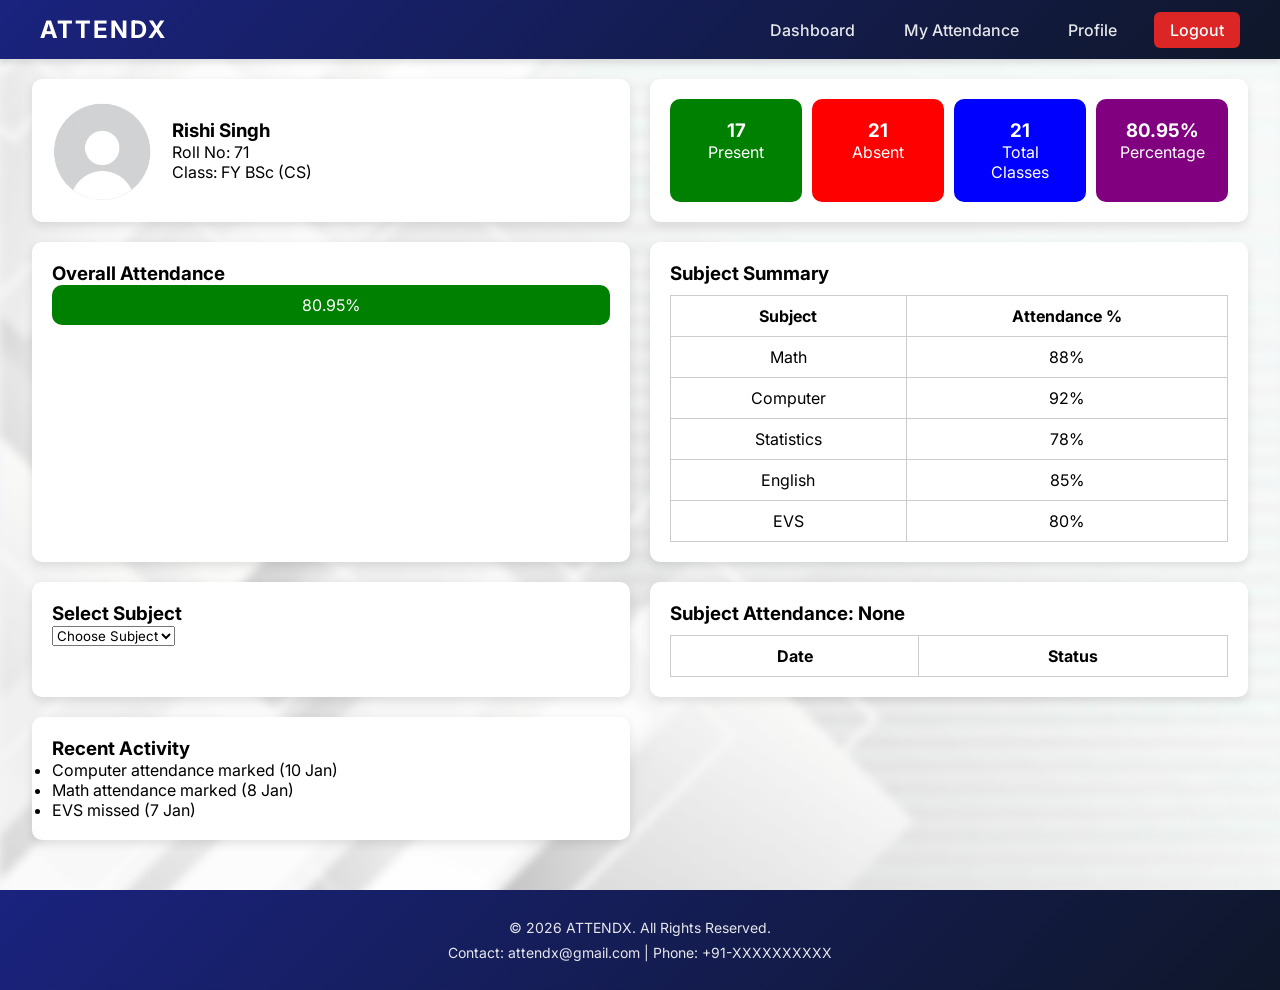
<file: student-dashboard.html>
<!doctype html>
<html lang="en">
  <head>
    <meta charset="UTF-8" />
    <meta name="viewport" content="width=device-width, initial-scale=1.0" />

    <title>Student Dashboard - ATTENDX</title>

    <link
      href="https://fonts.googleapis.com/css2?family=Inter:wght@400;600;700&display=swap"
      rel="stylesheet"
    />

    <link rel="stylesheet" href="student.css" />
  </head>

  <body>
    <!-- NAVBAR -->
<nav class="navbar">
    <div class="logo">ATTENDX</div>
    <ul class="nav-links">
        <li><a href="#">Dashboard</a></li>
        <li><a href="#">My Attendance</a></li>
        <li><a href="#">Profile</a></li>
        <li><a href="#" class="logout-btn" onclick="logout()">Logout</a></li>
    </ul>
</nav>
    <!-- MAIN DASHBOARD -->
    <div class="dashboard">
      <!-- PROFILE -->
      <div class="card profile-card">
        <img src="user img.webp" class="profile-img" />

        <div>
          <h3>Rishi Singh</h3>

          <p>Roll No: 71</p>

          <p>Class: FY BSc (CS)</p>
        </div>
      </div>

      <!-- STATS -->
      <div class="card stats">
        <div class="stat-box present">
          <h3>17</h3>
          <p>Present</p>
        </div>

        <div class="stat-box absent">
          <h3>21</h3>
          <p>Absent</p>
        </div>

        <div class="stat-box total">
          <h3>21</h3>
          <p>Total Classes</p>
        </div>

        <div class="stat-box percentage">
          <h3>80.95%</h3>
          <p>Percentage</p>
        </div>
      </div>

      <!-- PROGRESS BAR -->
      <div class="card">
        <h3>Overall Attendance</h3>

        <div class="progress-bar">
          <div class="progress-fill">80.95%</div>
        </div>
      </div>

      <!-- SUBJECT SUMMARY -->
      <div class="card">
        <h3>Subject Summary</h3>

        <table>
          <tr>
            <th>Subject</th>
            <th>Attendance %</th>
          </tr>

          <tr>
            <td>Math</td>
            <td>88%</td>
          </tr>
          <tr>
            <td>Computer</td>
            <td>92%</td>
          </tr>
          <tr>
            <td>Statistics</td>
            <td>78%</td>
          </tr>
          <tr>
            <td>English</td>
            <td>85%</td>
          </tr>
          <tr>
            <td>EVS</td>
            <td>80%</td>
          </tr>
        </table>
      </div>

      <!-- SUBJECT SELECTOR -->
      <div class="card">
        <h3>Select Subject</h3>

        <select id="subject">
          <option value="">Choose Subject</option>

          <option value="math">Mathematics</option>
          <option value="computer">Computer</option>
          <option value="stats">Statistics</option>
          <option value="english">English</option>
          <option value="evs">EVS</option>
          <option value="oe">OE</option>
          <option value="electronics">Electronics</option>
        </select>
      </div>

      <!-- ATTENDANCE TABLE -->
      <div class="card">
        <h3>
          Subject Attendance:
          <span id="selected-subject"> None </span>
        </h3>

        <table id="attendance-table">
          <thead>
            <tr>
              <th>Date</th>
              <th>Status</th>
            </tr>
          </thead>

          <tbody></tbody>
        </table>
      </div>

      <!-- RECENT ACTIVITY -->
      <div class="card">
        <h3>Recent Activity</h3>

        <ul>
          <li>Computer attendance marked (10 Jan)</li>
          <li>Math attendance marked (8 Jan)</li>
          <li>EVS missed (7 Jan)</li>
        </ul>
      </div>
    </div>
<footer class="footer">
    <p>© 2026 ATTENDX. All Rights Reserved.</p>
    <p>Contact: attendx@gmail.com | Phone: +91-XXXXXXXXXX</p>
</footer></footer>   
 <script src="student.js"></script>
  </body>
</html>
</file>
<file: student.css>
* {
  margin: 0;
  padding: 0;
  box-sizing: border-box;
  font-family: Inter;
}

body {
  background: #f1f5f9;
}
body::before {
    content: "";
    position: fixed;
    top: 0;
    left: 0;
    width: 100%;
    height: 100%;

    background-image: url("white.jpg");
    background-size: cover;
    background-position: center;

    filter: blur(4px);
    z-index: -1;
}

.navbar {
    display: flex;
    justify-content: space-between;
    align-items: center;
    background: linear-gradient(135deg, #1a237e 0%, #0f172a 100%);
    padding: 15px 40px;
    color: white;
    position: sticky;
    top: 0;
    z-index: 1000;
    box-shadow: 0 4px 6px rgba(0,0,0,0.1);
}

.logo {
    font-size: 24px;
    font-weight: bold;
    letter-spacing: 2px;
}

.nav-links {
    list-style: none;
    display: flex;
    gap: 25px;
    align-items: center;
}

.nav-links li a {
    text-decoration: none;
    color: #e5e7eb;
    font-weight: 500;
    transition: 0.3s;
    padding: 8px 12px;
    border-radius: 6px;
}

.nav-links li a:hover {
    background: rgba(255,255,255,0.1);
    color: white;
}

.logout-btn {
    background: #dc2626 !important;
    padding: 8px 16px !important;
    border-radius: 6px;
    color: white !important;
    font-weight: 600;
    transition: 0.3s;
}

.logout-btn:hover {
    background: #b91c1c !important;
    transform: translateY(-2px);
}
.logo {
  font-size: 24px;

  font-weight: bold;
}

.logo span {
  color: #38bdf8;
}

.logout-btn {
  background: red;

  color: white;

  border: none;

  padding: 10px 20px;

  cursor: pointer;

  border-radius: 5px;
}

/* DASHBOARD */

.dashboard {
  width: 95%;

  margin: auto;

  margin-top: 20px;

  display: grid;

  grid-template-columns: repeat(auto-fit, minmax(400px, 1fr));

  gap: 20px;
}

/* CARD */

.card {
  background: white;

  padding: 20px;

  border-radius: 10px;

  box-shadow: 0 4px 10px rgba(0, 0, 0, 0.1);
}

/* PROFILE */

.profile-card {
  display: flex;

  gap: 20px;

  align-items: center;
}

.profile-img {
  width: 100px;

  height: 100px;

  border-radius: 50%;
}

/* STATS */

.stats {
  display: grid;

  grid-template-columns: repeat(4, 1fr);

  gap: 10px;
}

.stat-box {
  padding: 20px;

  color: white;

  border-radius: 10px;

  text-align: center;
}

.present {
  background: green;
}

.absent {
  background: red;
}

.total {
  background: blue;
}

.percentage {
  background: purple;
}

/* PROGRESS */

.progress-bar {
  background: #ddd;

  border-radius: 10px;

  overflow: hidden;
}

.progress-fill {
  background: green;

  color: white;

  padding: 10px;

  text-align: center;
}

/* TABLE */

table {
  width: 100%;

  border-collapse: collapse;

  margin-top: 10px;
}

th,
td {
  padding: 10px;

  border: 1px solid #ccc;

  text-align: center;
}

.present-text {
  color: green;

  font-weight: bold;
}

.absent-text {
  color: red;

  font-weight: bold;
}
.footer {
    text-align: center;
    padding: 25px;
    background: linear-gradient(135deg, #1a237e 0%, #0f172a 100%);
    color: #e5e7eb;
    margin-top: 50px;
    font-size: 14px;
    line-height: 1.8;
}
/* MOBILE RESPONSIVE */
@media (max-width: 768px) {
    .navbar {
        flex-direction: column;
        gap: 15px;
        padding: 15px 20px;
    }
    
    .logo {
        font-size: 20px;
    }
    
    .nav-links {
        flex-wrap: wrap;
        justify-content: center;
        gap: 10px;
        font-size: 13px;
    }
    
    h1 {
        font-size: 24px !important;
    }
    
    h2 {
        font-size: 20px !important;
    }
    
    h3 {
        font-size: 18px !important;
    }
    
    .container {
        padding: 15px !important;
    }
    
    /* Make grids single column on mobile */
    .kpi-container,
    .charts-section,
    .student-list,
    .form-section {
        grid-template-columns: 1fr !important;
    }
}
</file>
